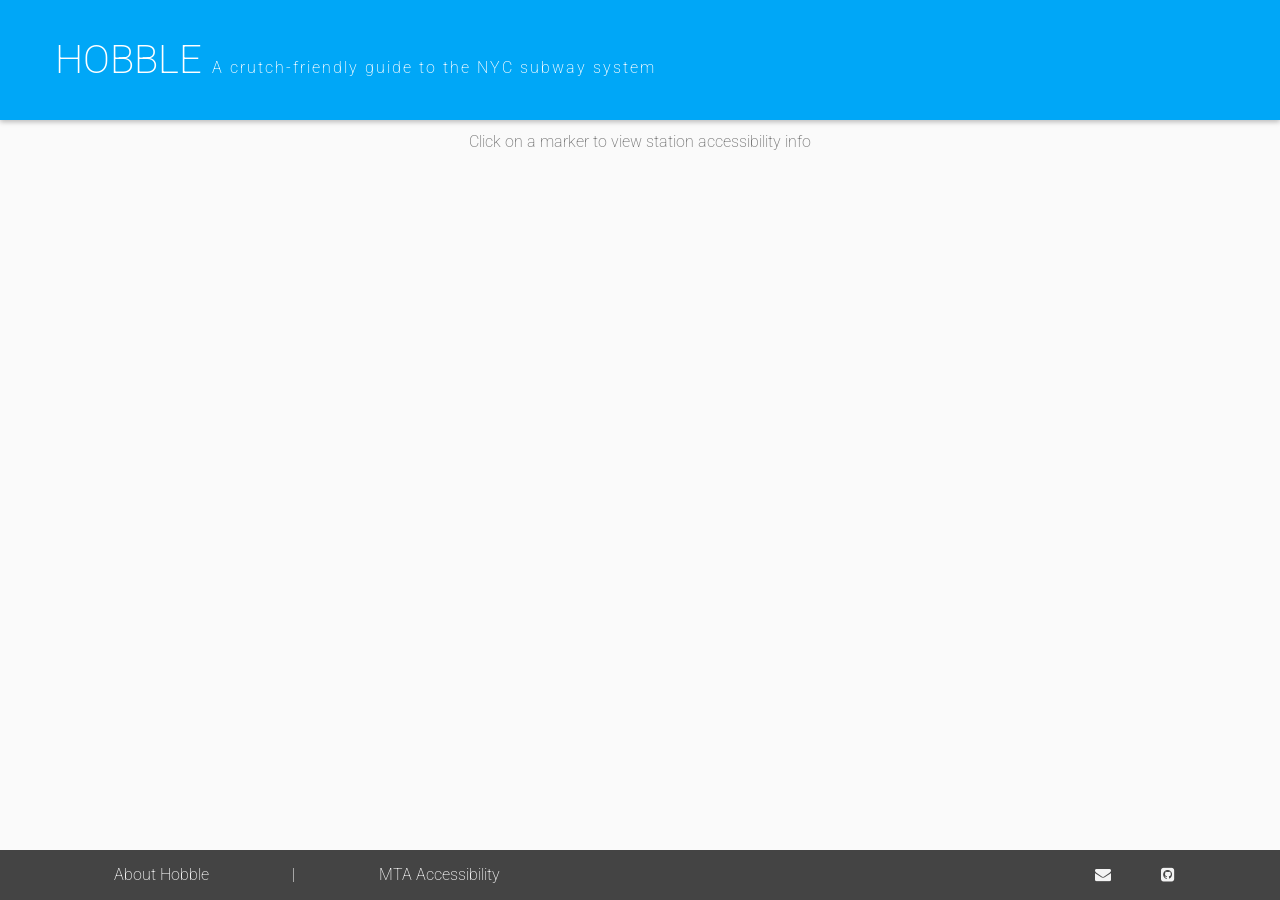
<file: index.html>
<!DOCTYPE html>
<html>
  <head>
    <title>Hobble</title>
    <meta name="description" content="A guide to the NYC subway system for people on crutches who want to avoid stairs">
    <meta name="keywords" content="MTA, accessibility, subway, NYC, crutches, elevators, transport">
    <meta name="author" content="Tiffany Bogich">
    <link rel="icon" href="img/crutches.ico">
    <link rel="stylesheet" type="text/css" href="css/reset.css">
    <link href="http://maxcdn.bootstrapcdn.com/font-awesome/4.2.0/css/font-awesome.min.css" rel="stylesheet">
    <link rel="stylesheet" type="text/css" href="css/main.css?v={1}">
  </head>
  <body>
    <header>
      <div id="header-inner" class="section-wrapper">
        <h1><a href="http://tiffbogich.github.io/hobble/">Hobble</a> <span id="second">A crutch-friendly guide to the NYC subway system</span></h1>
      </div>
    </header>
    <main>
      <div class="section-wrapper">
        <p id="instructions">Click on a marker to view station accessibility info</p>
        <section id="map">
          <!-- <img src="img/NYCstatic.jpg" > -->
        </section>
      </div>
    </main>   
    <aside>
      <div class="section-wrapper" id="station-info">
        <div id="circle">x</div>
        <!-- <img id="close" src="img/close-icon.png"> -->
        <div id="pano-container">
          <div id="panorama">
            <!-- <img src="img/14th-street.png"> -->
          </div>
        </div>
        <div id="details">
          <h3><span id="station-name">14 St</span></h3>
          <p><span id="borough">Manhattan</span></p>
          <p><span id="lines">A, C, E, L</span></p>
          <p><span id="notes">Elevator at northwest corner of 14th Street and Eighth Avenue</span></p>
        </div>
      </div>
    </aside>   
    <footer>
      <div class="section-wrapper">
        <a href="about.html" class="bar">About Hobble</a>
        <span class="bar"> | </span>
        <a href="http://web.mta.info/accessibility/stations.htm" class="bar">MTA Accessibility</a>
        <a href="https://github.com/tiffbogich/hobble" class="icon"><span class="fa fa-github-square"></span></a>
        <a href="mailto: tiff.bogich@gmail.com" class="icon"><span class="fa fa-envelope"></span></a>
      </div>
    </footer>
    <script type="text/javascript" src="bower_components/html5shiv/dist/html5shiv-printshiv.min.js"></script>
    <script type="text/javascript" src="bower_components/jquery/dist/jquery.js"></script>
    <script type="text/javascript" src="http://maps.google.com/maps/api/js?sensor=true"></script>
    <script src="bower_components/gmaps/gmaps.js"></script>
    <script type="text/javascript" src="js/main.js?v1"></script>
  </body>
</html>
</file>
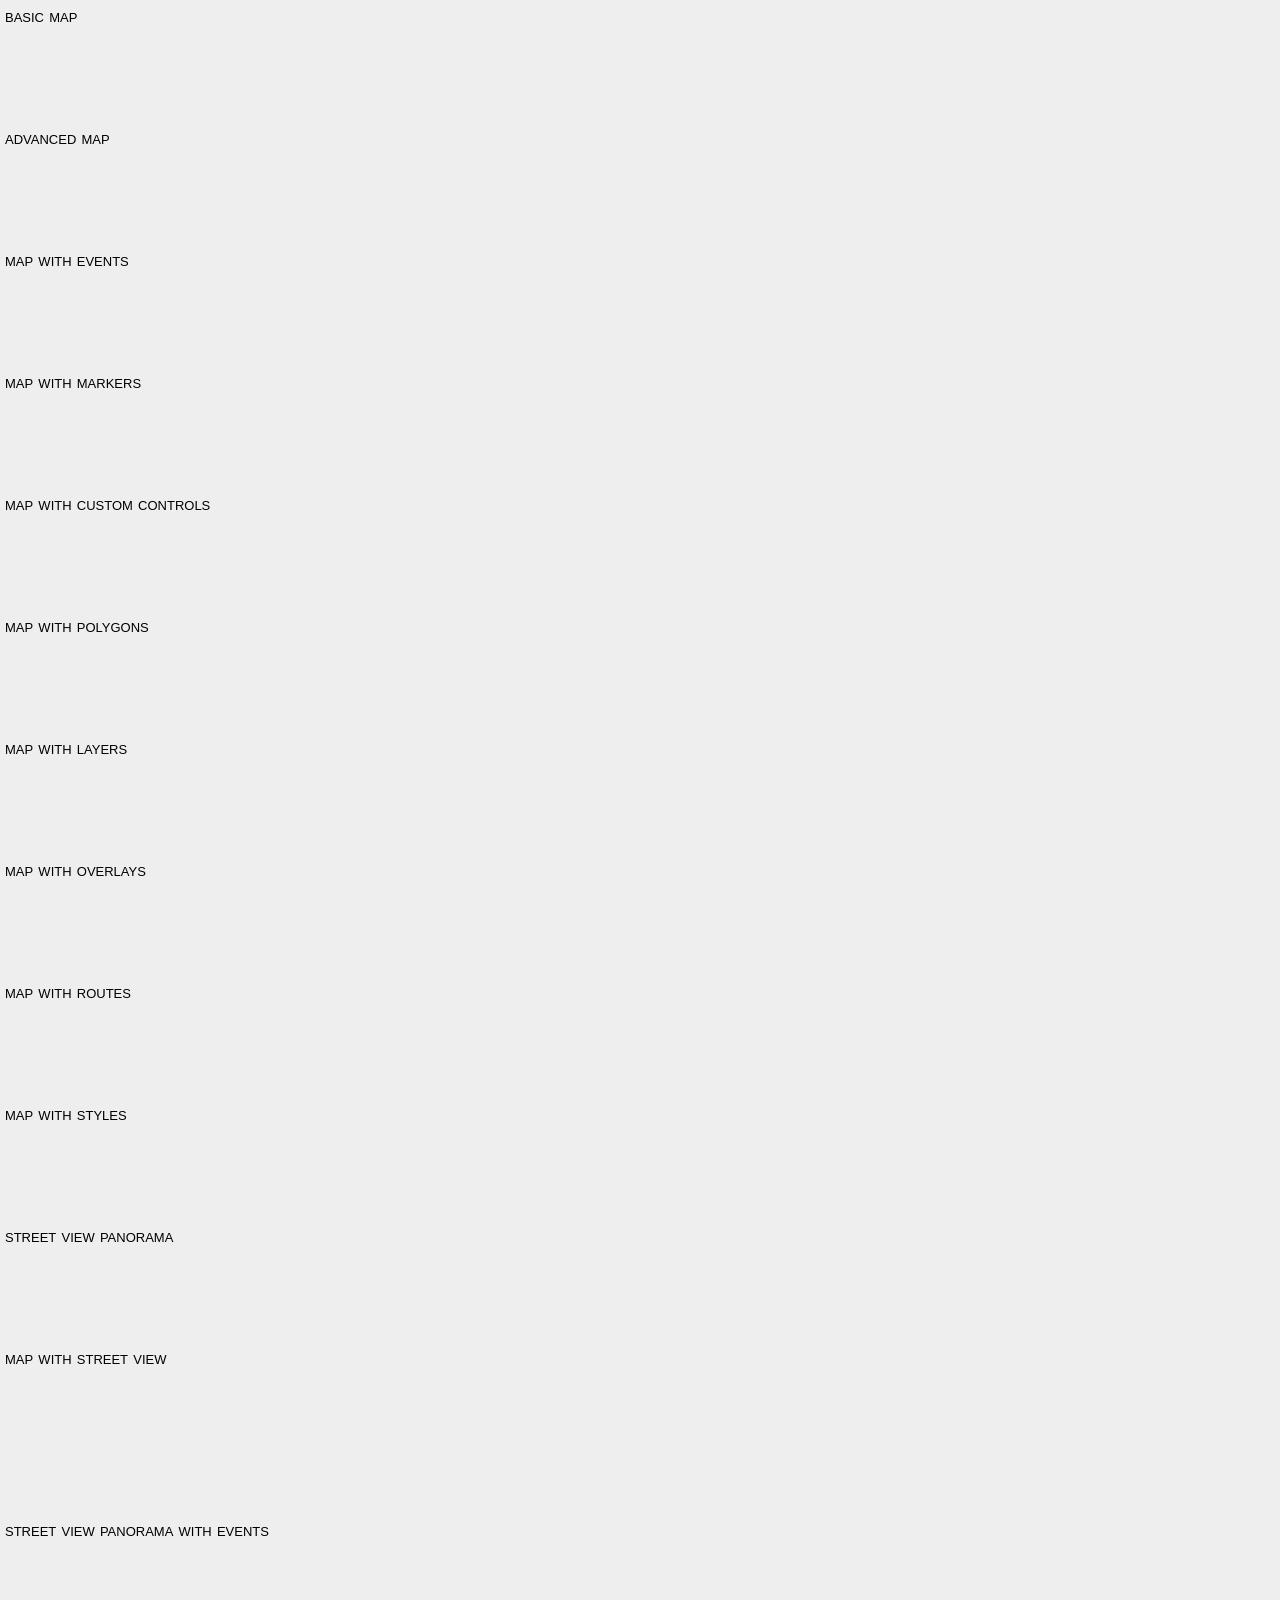
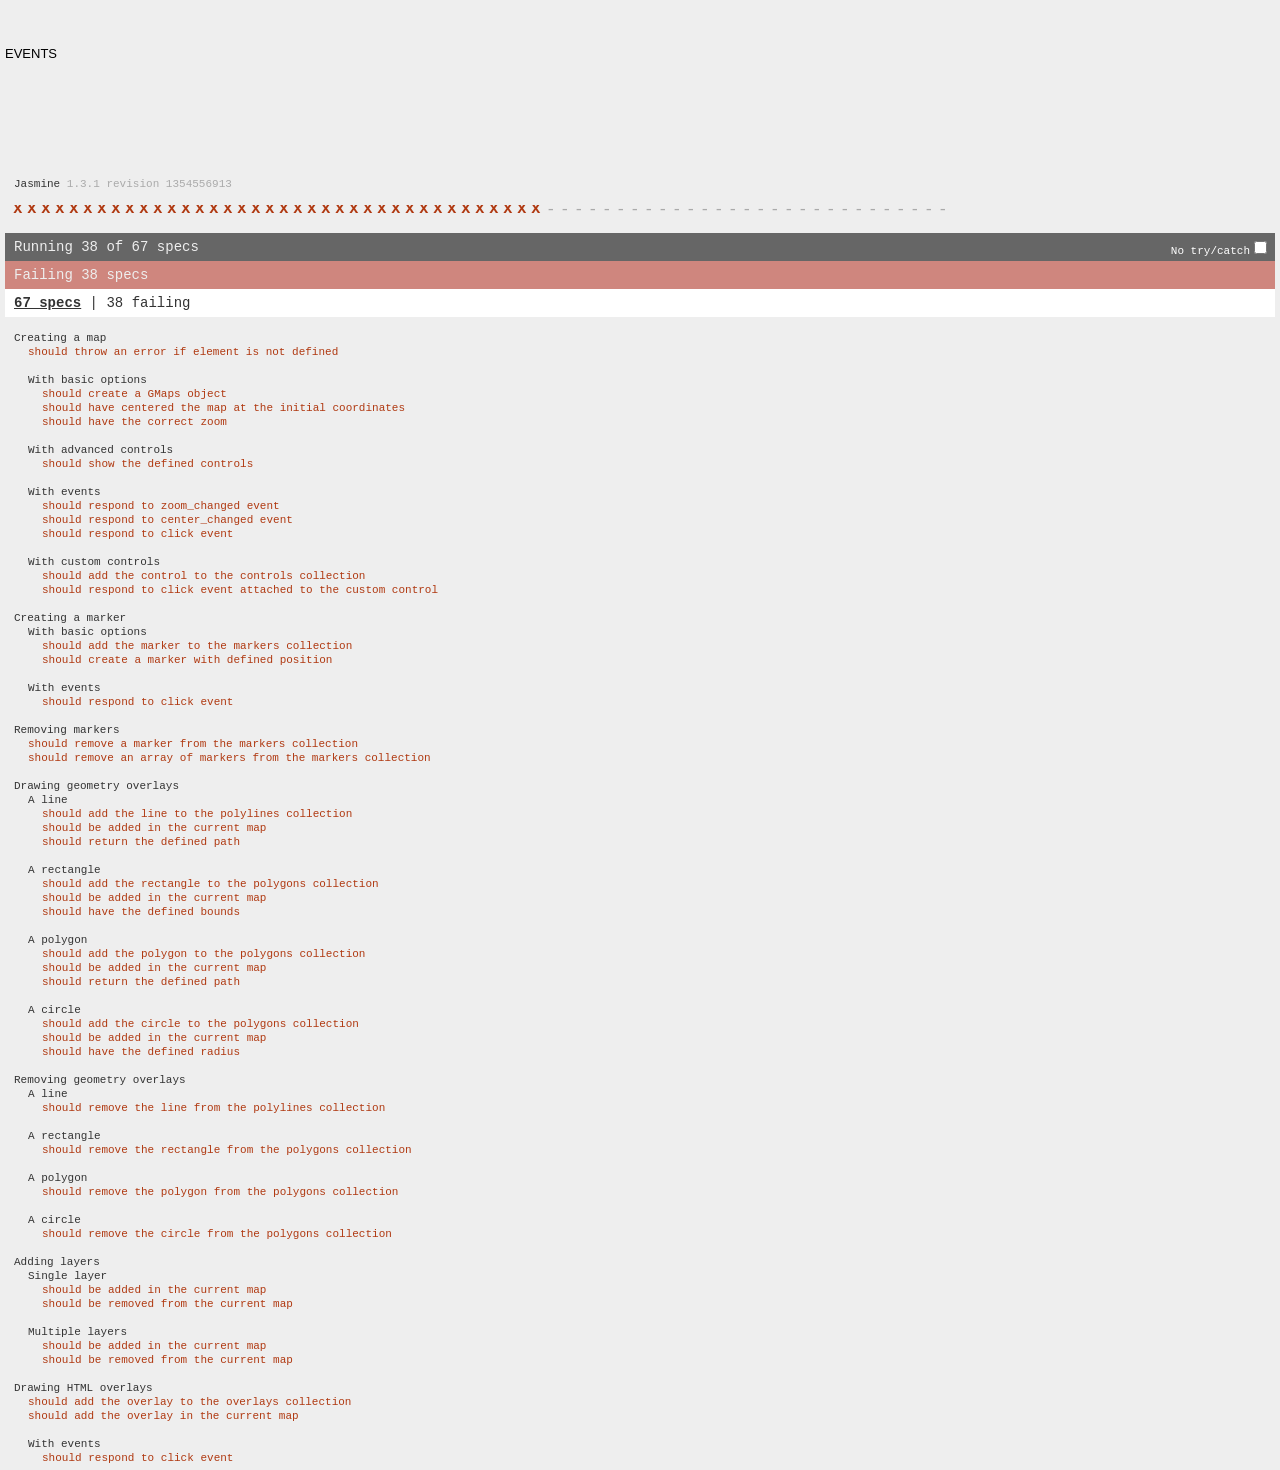
<file: bower_components/gmaps/test/index.html>
<!DOCTYPE html>
<html>
<head>
  <title>gmaps.js test</title>
  <link rel="stylesheet" type="text/css" href="lib/jasmine.css" />
  <link rel="stylesheet" href="style.css" />
  <script type="text/javascript" src="lib/jasmine.js"></script>
  <script type="text/javascript" src="lib/jasmine-html.js"></script>

  <script type="text/javascript" src="http://maps.google.com/maps/api/js?sensor=true"></script>
  <script type="text/javascript" src="../gmaps.js"></script>

  <script type="text/javascript" src="spec/MapSpec.js"></script>
  <script type="text/javascript" src="spec/MarkerSpec.js"></script>
  <script type="text/javascript" src="spec/GeometrySpec.js"></script>
  <script type="text/javascript" src="spec/LayerSpec.js"></script>
  <script type="text/javascript" src="spec/OverlaySpec.js"></script>
  <script type="text/javascript" src="spec/RouteSpec.js"></script>
  <script type="text/javascript" src="spec/StyleSpec.js"></script>
  <script type="text/javascript" src="spec/StreetViewSpec.js"></script>
  <script type="text/javascript" src="spec/EventSpec.js"></script>
  <script type="text/javascript" src="spec/ControlSpec.js"></script>

  <script type="text/javascript">
    (function() {
      var jasmineEnv = jasmine.getEnv();
      jasmineEnv.updateInterval = 1000;

      var htmlReporter = new jasmine.HtmlReporter();

      jasmineEnv.addReporter(htmlReporter);

      jasmineEnv.specFilter = function(spec) {
        return htmlReporter.specFilter(spec);
      };

      var currentWindowOnload = window.onload;

      window.onload = function() {
        if (currentWindowOnload) {
          currentWindowOnload();
        }

        execJasmine();
      };

      function execJasmine() {
        jasmineEnv.execute();
      }

    })();
  </script>
</head>
<body>
  <h3>Basic map</h3>
  <div class="map" id="basic-map"></div>
  <h3>Advanced map</h3>
  <div class="map" id="advanced-map"></div>
  <h3>Map with events</h3>
  <div class="map" id="map-with-events"></div>
  <h3>Map with markers</h3>
  <div class="map" id="map-with-markers"></div>
  <h3>Map with custom controls</h3>
  <div class="map" id="map-with-custom-controls"></div>
  <h3>Map with polygons</h3>
  <div class="map" id="map-with-polygons"></div>
  <h3>Map with layers</h3>
  <div class="map" id="map-with-layers"></div>
  <h3>Map with overlays</h3>
  <div class="map" id="map-with-overlays"></div>
  <h3>Map with routes</h3>
  <div class="map" id="map-with-routes"></div>
  <h3>Map with styles</h3>
  <div class="map" id="map-with-styles"></div>
  <h3>Street View Panorama</h3>
  <div class="panorama" id="streetview-standalone-panorama"></div>
  <h3>Map with Street View</h3>
  <div class="with-columns">
    <div class="map" id="map-with-streetview"></div>
    <div class="panorama" id="streetview-panorama"></div>
  </div>
  <h3>Street View Panorama with events</h3>
  <div class="panorama" id="streetview-with-events"></div>
  <h3>Events</h3>
  <div class="map" id="events"></div>
</body>
</html>
</file>
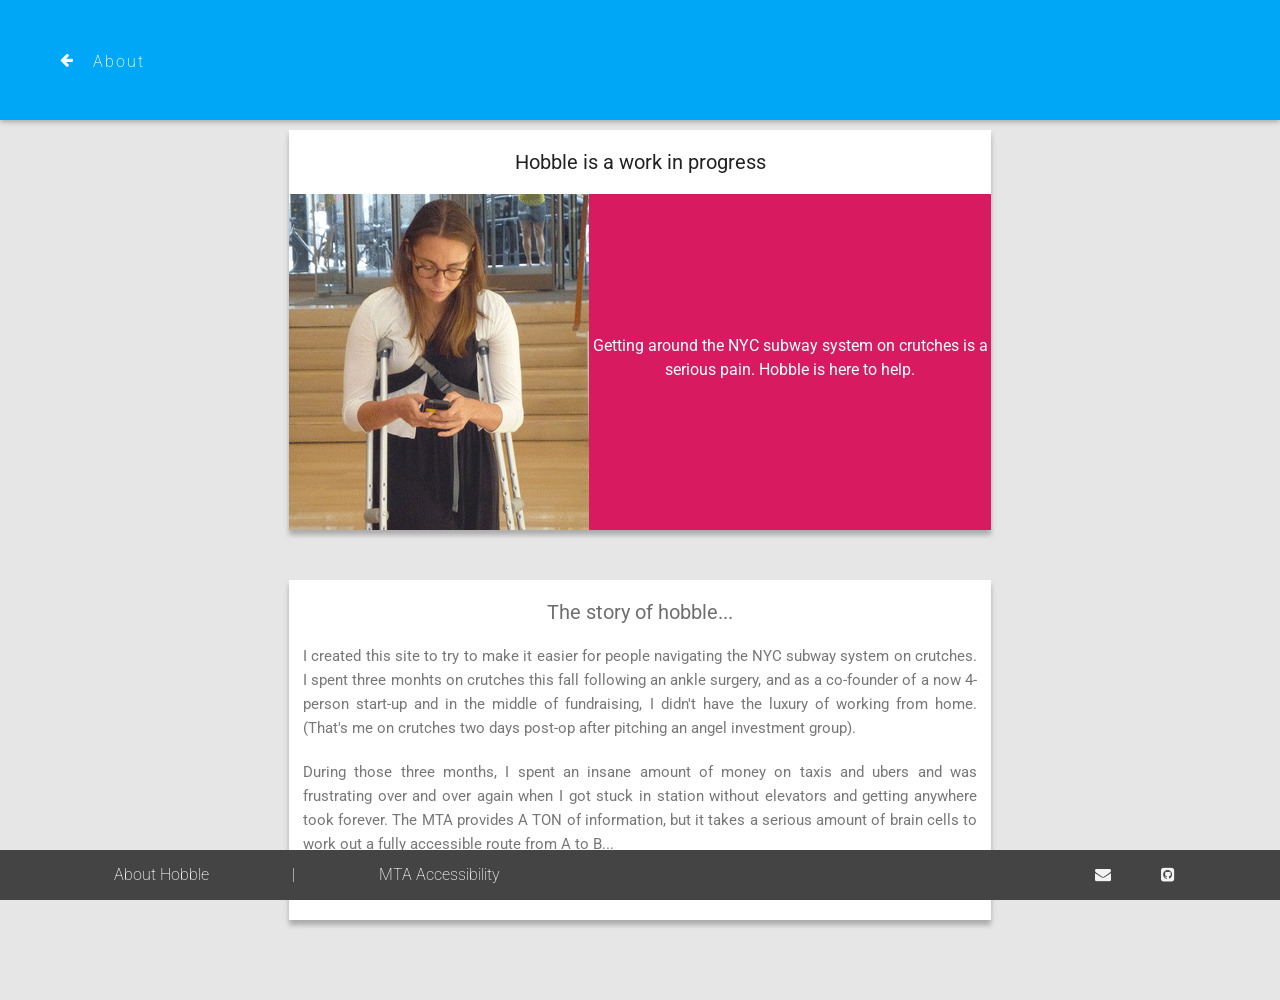
<file: about.html>
<!DOCTYPE html>
<html>
  <head>
    <title>Hobble</title>
    <meta name="description" content="A guide to the NYC subway system for people on crutches who want to avoid stairs">
    <meta name="keywords" content="MTA, accessibility, subway, NYC, crutches, elevators, transport">
    <meta name="author" content="Tiffany Bogich">
    <link rel="icon" href="img/crutches.ico">
    <link rel="stylesheet" type="text/css" href="css/reset.css">
    <link href="http://maxcdn.bootstrapcdn.com/font-awesome/4.2.0/css/font-awesome.min.css" rel="stylesheet">
    <link rel="stylesheet" type="text/css" href="css/main.css?v={1}">
    <link rel="stylesheet" type="text/css" href="css/about.css?v={1}">
  </head>
  <body>
    <header>
      <div id="header-inner" class="section-wrapper">
        <h1 id="about-page"><a href="index.html"><i class="fa fa-arrow-left"></i></a><span id="hide">About</span></h1>
      </div>
    </header>
    <main>
      <div class="section-wrapper">
        <div class="paper">
          <div id="story">
            <h2>Hobble is a work in progress</h2> 
            <div id="top">
              <img src="img/tiffbogich-crutches.png">
              <div id="caption">
                <h3>Getting around the NYC subway system on crutches is a serious pain.  Hobble is here to help.</h3> 
              </div>
            </div>
          </div>
        </div>
        <div class="paper">
            <div id="bottom-text">
              <h3>The story of hobble...</h3>
              <p>I created this site to try to make it easier for people navigating the NYC subway system on crutches.  I spent three monhts on crutches this fall following an ankle surgery, and as a co-founder of a now 4-person start-up and in the middle of fundraising, I didn't have the luxury of working from home. (That's me on crutches two days post-op after pitching an angel investment group).</p>
              <p>During those three months, I spent an insane amount of money on taxis and ubers and was frustrating over and over again when I got stuck in station without elevators and getting anywhere took forever. The MTA provides A TON of information, but it takes a serious amount of brain cells to work out a fully accessible route from A to B...</p>
              <p>Planned work and feature and function wish lists are posted on Github <a href="https://github.com/tiffbogich/hobble">here</a>. Contributors welcome.</p>
            </div>

        </div>
      </div>
    </main>
    <footer>
      <div class="section-wrapper">
        <a href="#" class="bar">About Hobble</a>
        <span class="bar"> | </span>
        <a href="http://web.mta.info/accessibility/stations.htm" class="bar">MTA Accessibility</a>
        <a href="https://github.com/tiffbogich/hobble" class="icon"><span class="fa fa-github-square"></span></a>
        <a href="mailto: tiff.bogich@gmail.com" class="icon"><span class="fa fa-envelope"></span></a>
      </div>
    </footer>
    <script type="text/javascript" src="bower_components/jquery/dist/jquery.js"></script>
    <script type="text/javascript" src="bower_components/html5shiv/dist/html5shiv-printshiv.min.js"></script>
  </body>
  </html>
</file>
<file: css/main.css>
@import url(http://fonts.googleapis.com/css?family=Roboto:500,400italic,100,700italic,300,700,500italic,100italic,300italic,400);

/****************/
/*general styles*/
/****************/
body{
  font-family: 'Roboto', sans-serif;
  color:#777;
  font-weight: 400;
  font-size: 1em;
  line-height: 24px;
  background-color: #fafafa;
}

a{
  text-decoration: none;
  color:white;
}

/***************/
/*layout styles*/
/***************/
.section-wrapper{
  margin: 0 auto;
  max-width: 1170px;
  
}

/***************/
/*header styles*/
/***************/
header{
  background-color: rgb(0,167,247);
  font-weight: 200;
  position: fixed;
  top:0;
  left:0;
  width:100%;
  z-index:1;
  height:120px;
  overflow: hidden;
    box-shadow: 0 2px 5px rgba(0,0,0,0.26);

  -webkit-transition: height 0.3s;
  -moz-transition: height 0.3s;
  transition: height 0.3s;
}


header h1,
header nav a{
  line-height:120px;
  color:white;
}

header h1,
header h1 a{
  font-size:40px;
  text-align: left;
  text-transform: uppercase;
  
  margin:0;
  float:left;
  display:inline;
}
header h1 span{
  font-size:16px;
  letter-spacing: 2px;
  text-transform: none;
  padding-left:10px;
}
header nav{
  float:right;
}

header nav a{
  padding:10px;
}




/********************/
/*main section styles*/
/********************/

main{
  margin-top:130px;
  margin-bottom:80px;

}

#instructions{
  text-align: center;
  font-weight:200;
}

#map {
  border: 0px solid black;
  height: 600px;
  width: 90%;
  margin:0 auto;
}

/***************/
/*aside  styles*/
/***************/
aside{
  background-color: rgba(238,238,238,0.85);
  color: #6c6c6c;
  text-align: left;
  padding:2% 0;
  width:100%;
  display:none;
  position:absolute;
  overflow: hidden;
  bottom:50px;
  left:0;
  z-index:9;

}
#station-info{
  width:90%;
  margin:0 auto;
  overflow:hidden;
}

#pano-container{
  width:300px;
  overflow:hidden;
  margin:0 auto;
  padding:0 2% 0 0;
  float:left;
}
#panorama{
  height:200px;
}

#details{
  margin-left:10px;

}

#station-name{
  font-size:20px;
  color:black;
  font-weight: bold;
}
#lines{
  font-weight:bold;
}
aside p:last-of-type{
  padding-top:20px;
}
#notes{
  font-size:14px;
}

/*close button for aside window*/
#circle{
  border-radius:50%;
  width: 15px;
  height:15px;
  position: absolute;
  right:10px;
  top:10px;
  box-shadow: 2px 3px 3px 0px rgba(41,41,41,0.3);
  background-color: rgb(255, 97,89);
  font-size:12px;
  line-height: 15px;
  font-weight:600;
  color:rgba(0,0,0,0.5);
  text-align: center;
  cursor: pointer;
}

#circle:hover{
  background-color: #FF8A80;
  box-shadow: 1px 2px 1px 0px rgba(41,41,41,0.3);
}

/***************/
/*footer styles*/
/***************/
footer{
  width:100%;
  height:50px;
  background-color: rgb(68,68,68);
  text-align: center;
  overflow: hidden;
  font-size: 16px;
  position:fixed;
  bottom:0;
  left:0;
}

footer a, footer span{
  color: #f3f3f3;
  line-height: 50px;
  font-weight: 200;
  
}
footer a, footer span{
  padding-right:25px;
}

a.bar, span.bar{
  float:left;
  margin-left:5%;

}

a.icon{
  float:right;
}

/*media queries*/
@media screen and (max-width: 55em) {
     
    header h1,
    header h1 a {
        display: block;
        margin: 0 auto;
        text-align: center;
        float: none;
    }
    header h1 a{
      text-decoration: none;
      color:white;
    }
    #station-info{
      text-align: center;
    }
    #station-info img{
      float:none;
    }
    #details h3, #details p{
      width:100%;
      text-align: left;
    }
}
 
@media screen and (max-width: 32.25em) {

    header h1 span#second{
      display:none;
    }
    a.about{
      padding-right:5px;
    }
}
</file>
<file: bower_components/gmaps/test/lib/jasmine.css>
body { background-color: #eeeeee; padding: 0; margin: 5px; overflow-y: scroll; }

#HTMLReporter { font-size: 11px; font-family: Monaco, "Lucida Console", monospace; line-height: 14px; color: #333333; }
#HTMLReporter a { text-decoration: none; }
#HTMLReporter a:hover { text-decoration: underline; }
#HTMLReporter p, #HTMLReporter h1, #HTMLReporter h2, #HTMLReporter h3, #HTMLReporter h4, #HTMLReporter h5, #HTMLReporter h6 { margin: 0; line-height: 14px; }
#HTMLReporter .banner, #HTMLReporter .symbolSummary, #HTMLReporter .summary, #HTMLReporter .resultMessage, #HTMLReporter .specDetail .description, #HTMLReporter .alert .bar, #HTMLReporter .stackTrace { padding-left: 9px; padding-right: 9px; }
#HTMLReporter #jasmine_content { position: fixed; right: 100%; }
#HTMLReporter .version { color: #aaaaaa; }
#HTMLReporter .banner { margin-top: 14px; }
#HTMLReporter .duration { color: #aaaaaa; float: right; }
#HTMLReporter .symbolSummary { overflow: hidden; *zoom: 1; margin: 14px 0; }
#HTMLReporter .symbolSummary li { display: block; float: left; height: 7px; width: 14px; margin-bottom: 7px; font-size: 16px; }
#HTMLReporter .symbolSummary li.passed { font-size: 14px; }
#HTMLReporter .symbolSummary li.passed:before { color: #5e7d00; content: "\02022"; }
#HTMLReporter .symbolSummary li.failed { line-height: 9px; }
#HTMLReporter .symbolSummary li.failed:before { color: #b03911; content: "x"; font-weight: bold; margin-left: -1px; }
#HTMLReporter .symbolSummary li.skipped { font-size: 14px; }
#HTMLReporter .symbolSummary li.skipped:before { color: #bababa; content: "\02022"; }
#HTMLReporter .symbolSummary li.pending { line-height: 11px; }
#HTMLReporter .symbolSummary li.pending:before { color: #aaaaaa; content: "-"; }
#HTMLReporter .exceptions { color: #fff; float: right; margin-top: 5px; margin-right: 5px; }
#HTMLReporter .bar { line-height: 28px; font-size: 14px; display: block; color: #eee; }
#HTMLReporter .runningAlert { background-color: #666666; }
#HTMLReporter .skippedAlert { background-color: #aaaaaa; }
#HTMLReporter .skippedAlert:first-child { background-color: #333333; }
#HTMLReporter .skippedAlert:hover { text-decoration: none; color: white; text-decoration: underline; }
#HTMLReporter .passingAlert { background-color: #a6b779; }
#HTMLReporter .passingAlert:first-child { background-color: #5e7d00; }
#HTMLReporter .failingAlert { background-color: #cf867e; }
#HTMLReporter .failingAlert:first-child { background-color: #b03911; }
#HTMLReporter .results { margin-top: 14px; }
#HTMLReporter #details { display: none; }
#HTMLReporter .resultsMenu, #HTMLReporter .resultsMenu a { background-color: #fff; color: #333333; }
#HTMLReporter.showDetails .summaryMenuItem { font-weight: normal; text-decoration: inherit; }
#HTMLReporter.showDetails .summaryMenuItem:hover { text-decoration: underline; }
#HTMLReporter.showDetails .detailsMenuItem { font-weight: bold; text-decoration: underline; }
#HTMLReporter.showDetails .summary { display: none; }
#HTMLReporter.showDetails #details { display: block; }
#HTMLReporter .summaryMenuItem { font-weight: bold; text-decoration: underline; }
#HTMLReporter .summary { margin-top: 14px; }
#HTMLReporter .summary .suite .suite, #HTMLReporter .summary .specSummary { margin-left: 14px; }
#HTMLReporter .summary .specSummary.passed a { color: #5e7d00; }
#HTMLReporter .summary .specSummary.failed a { color: #b03911; }
#HTMLReporter .description + .suite { margin-top: 0; }
#HTMLReporter .suite { margin-top: 14px; }
#HTMLReporter .suite a { color: #333333; }
#HTMLReporter #details .specDetail { margin-bottom: 28px; }
#HTMLReporter #details .specDetail .description { display: block; color: white; background-color: #b03911; }
#HTMLReporter .resultMessage { padding-top: 14px; color: #333333; }
#HTMLReporter .resultMessage span.result { display: block; }
#HTMLReporter .stackTrace { margin: 5px 0 0 0; max-height: 224px; overflow: auto; line-height: 18px; color: #666666; border: 1px solid #ddd; background: white; white-space: pre; }

#TrivialReporter { padding: 8px 13px; position: absolute; top: 0; bottom: 0; left: 0; right: 0; overflow-y: scroll; background-color: white; font-family: "Helvetica Neue Light", "Lucida Grande", "Calibri", "Arial", sans-serif; /*.resultMessage {*/ /*white-space: pre;*/ /*}*/ }
#TrivialReporter a:visited, #TrivialReporter a { color: #303; }
#TrivialReporter a:hover, #TrivialReporter a:active { color: blue; }
#TrivialReporter .run_spec { float: right; padding-right: 5px; font-size: .8em; text-decoration: none; }
#TrivialReporter .banner { color: #303; background-color: #fef; padding: 5px; }
#TrivialReporter .logo { float: left; font-size: 1.1em; padding-left: 5px; }
#TrivialReporter .logo .version { font-size: .6em; padding-left: 1em; }
#TrivialReporter .runner.running { background-color: yellow; }
#TrivialReporter .options { text-align: right; font-size: .8em; }
#TrivialReporter .suite { border: 1px outset gray; margin: 5px 0; padding-left: 1em; }
#TrivialReporter .suite .suite { margin: 5px; }
#TrivialReporter .suite.passed { background-color: #dfd; }
#TrivialReporter .suite.failed { background-color: #fdd; }
#TrivialReporter .spec { margin: 5px; padding-left: 1em; clear: both; }
#TrivialReporter .spec.failed, #TrivialReporter .spec.passed, #TrivialReporter .spec.skipped { padding-bottom: 5px; border: 1px solid gray; }
#TrivialReporter .spec.failed { background-color: #fbb; border-color: red; }
#TrivialReporter .spec.passed { background-color: #bfb; border-color: green; }
#TrivialReporter .spec.skipped { background-color: #bbb; }
#TrivialReporter .messages { border-left: 1px dashed gray; padding-left: 1em; padding-right: 1em; }
#TrivialReporter .passed { background-color: #cfc; display: none; }
#TrivialReporter .failed { background-color: #fbb; }
#TrivialReporter .skipped { color: #777; background-color: #eee; display: none; }
#TrivialReporter .resultMessage span.result { display: block; line-height: 2em; color: black; }
#TrivialReporter .resultMessage .mismatch { color: black; }
#TrivialReporter .stackTrace { white-space: pre; font-size: .8em; margin-left: 10px; max-height: 5em; overflow: auto; border: 1px inset red; padding: 1em; background: #eef; }
#TrivialReporter .finished-at { padding-left: 1em; font-size: .6em; }
#TrivialReporter.show-passed .passed, #TrivialReporter.show-skipped .skipped { display: block; }
#TrivialReporter #jasmine_content { position: fixed; right: 100%; }
#TrivialReporter .runner { border: 1px solid gray; display: block; margin: 5px 0; padding: 2px 0 2px 10px; }
</file>
<file: bower_components/gmaps/test/style.css>
body {
font-family: sans-serif;
}

h1, h2, h3, h4, h5, h6 {
  margin: 0;
  font-weight: lighter;
  text-transform: lowercase;
  font-variant: small-caps;
}

.map,
.panorama {
  width: 100%;
  height: 100px;
}

.with-columns {
  display: block;
  width: 100%;
  overflow: hidden;
}

.with-columns .map,
.with-columns .panorama {
  display: block;
  width: 50%;
  height: 150px;
  float: left;
}
</file>
<file: css/about.css>
body{
   background-color: rgb(230,230,230);
}
h1#about-page{
  font-size:20px;
  text-transform: uppercase;
  line-height:120px;
}
h1#about-page a{
  font-size:15px;
  text-align: left;
  padding-left:5px;
  padding-right:10px;
  line-height:120px;
}

/******************/
/*paper subsection*/
/******************/

.paper{
  box-shadow: 0 5px 5px rgba(0,0,0,0.26);
  background-color:white;
  min-height:100px;
  width:60%;
  margin: 10px auto;
  margin-bottom:50px;
  z-index: 19;
  overflow: hidden;
}
.paper:first-of-type{
  max-height:400px;
}

#story{
  margin: 0 auto;
}
#story h2{
  text-align: center;
  color:rgba(0,0,0,0.87);
  font-size:20px;
  padding-bottom:20px;
  padding-top:20px;
}

#story p, #bottom-text p{
  margin-bottom:20px;
  font-size:15px;
  text-align: justify;
}

#bottom-text p a{
  color: #D81B60;
}

#story img{
  float:left;
  margin-right:0;
  height:100%;
}

div#top{
  background-color:#D81B60;
  color:white;
  overflow: hidden;
}
div#caption{
  margin-top:20%;
  height: 20%;
  margin-bottom:20%;
}

div#caption h3{
  text-align:center;
}

div#bottom-text{
  float:none;
  padding-left:2%;
  padding-right:2%;
}

div#bottom-text h3{
  font-size:20px;
  color:rgba(0,0,0,0.57);
  padding-bottom:20px;
  padding-top:20px;
  text-align: center;
}


/******************/
/*footer styles   */
/******************/

footer{
  z-index:29;
}
@media screen and (max-width: 55em) {
     
    header h1#about-page,
    header h1#about-page a {
        display: initial;
        margin: 0 auto;
        text-align: left;
        padding-left:2%;
    }
    #hide {
      display:none;
    }
    .paper{
      width:90%;
    }
    #story img{
      width:65%;
    }
}
</file>
